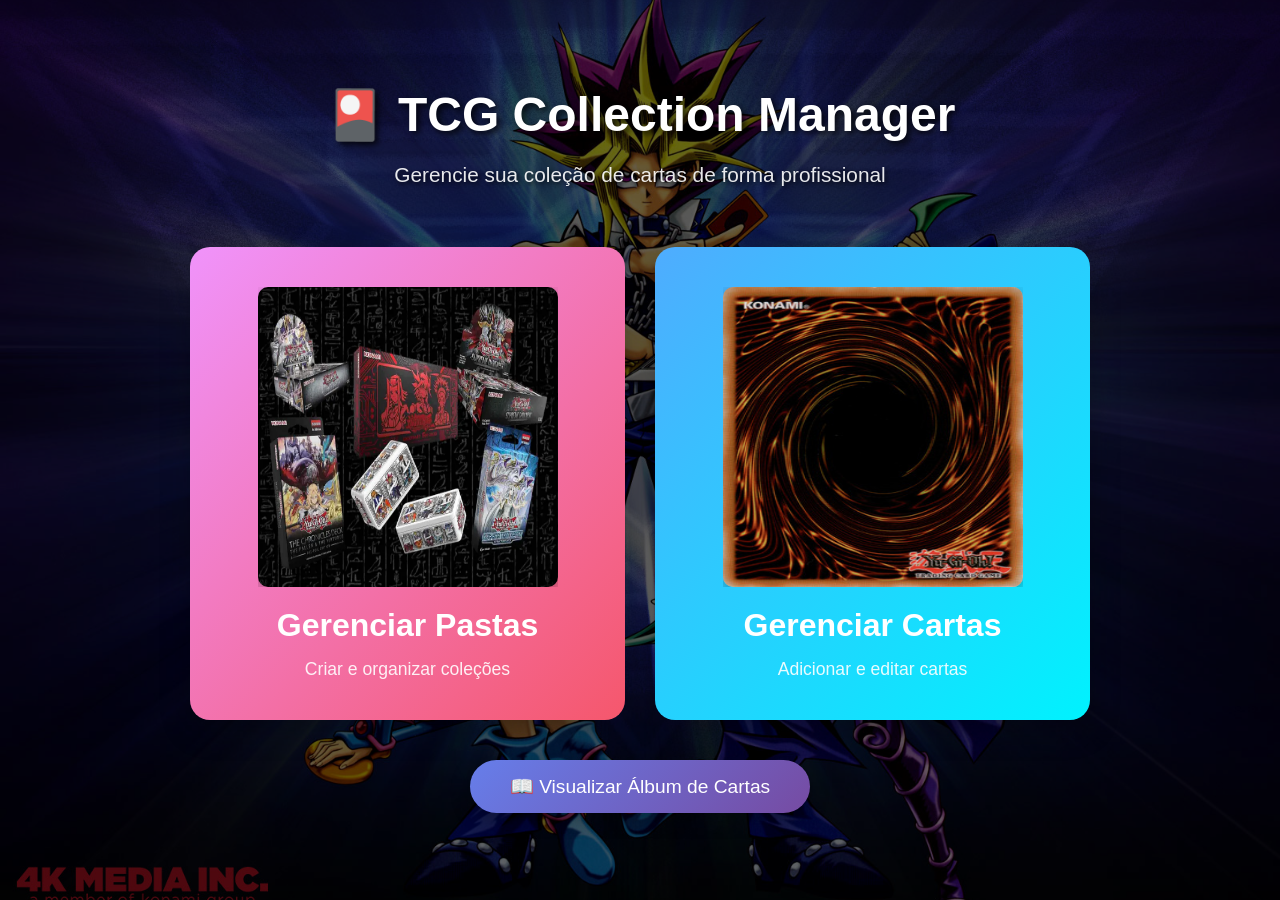
<file: templates/home.html>
<!DOCTYPE html>
<html lang="pt-BR">
<head>
    <meta charset="UTF-8">
    <meta name="viewport" content="width=device-width, initial-scale=1.0">
    <title>TCG Collection Manager - Início</title>
    <style>
        * {
            margin: 0;
            padding: 0;
            box-sizing: border-box;
        }

        body {
            font-family: 'Segoe UI', Tahoma, Geneva, Verdana, sans-serif;
            background: url('/static/yugioh-bg.jpg') no-repeat center center fixed;
            background-size: cover;
            min-height: 100vh;
            display: flex;
            align-items: center;
            justify-content: center;
            padding: 20px;
            position: relative;
        }

        body::before {
            content: '';
            position: fixed;
            top: 0;
            left: 0;
            width: 100%;
            height: 100%;
            background: rgba(0, 0, 0, 0.6);
            z-index: -1;
        }

        .container {
            max-width: 900px;
            width: 100%;
            text-align: center;
        }

        .header {
            color: white;
            margin-bottom: 60px;
        }

        .header h1 {
            font-size: 3em;
            margin-bottom: 20px;
            text-shadow: 3px 3px 6px rgba(0, 0, 0, 0.8);
        }

        .header p {
            font-size: 1.3em;
            opacity: 0.9;
            text-shadow: 2px 2px 4px rgba(0, 0, 0, 0.8);
        }

        .menu-cards {
            display: grid;
            grid-template-columns: repeat(auto-fit, minmax(300px, 1fr));
            gap: 30px;
            margin-bottom: 40px;
        }

        .menu-card {
            background: linear-gradient(135deg, #667eea 0%, #764ba2 100%);
            border-radius: 20px;
            padding: 40px 30px;
            cursor: pointer;
            transition: all 0.3s ease;
            box-shadow: 0 10px 30px rgba(0, 0, 0, 0.3);
            text-decoration: none;
            color: white;
            display: block;
        }

        .menu-card:hover {
            transform: translateY(-10px);
            box-shadow: 0 15px 40px rgba(0, 0, 0, 0.5);
        }

        .menu-card.collections {
            background: linear-gradient(135deg, #f093fb 0%, #f5576c 100%);
        }

        .menu-card.cards {
            background: linear-gradient(135deg, #4facfe 0%, #00f2fe 100%);
        }

        .menu-card .icon {
            font-size: 4em;
            margin-bottom: 20px;
        }

        .menu-card .card-back-icon,
        .menu-card .path-back-icon {
            width: 300px;
            height: 300px;
            margin: 0 auto 20px;
            display: flex;
            align-items: center;
            justify-content: center;
            overflow: hidden;
        }

        .menu-card .card-back-icon img,
        .menu-card .path-back-icon img {
            width: 100%;
            height: 100%;
            object-fit: fill;
            border-radius: 10px;
            box-shadow: 0 5px 15px rgba(0, 0, 0, 0.3);
        }

        .menu-card h2 {
            font-size: 2em;
            margin-bottom: 15px;
        }

        .menu-card p {
            font-size: 1.1em;
            opacity: 0.9;
        }

        .book-viewer-link {
            margin-top: 40px;
        }

        .book-viewer-link a {
            background: linear-gradient(135deg, #667eea 0%, #764ba2 100%);
            color: white;
            padding: 15px 40px;
            border-radius: 30px;
            text-decoration: none;
            font-size: 1.2em;
            display: inline-block;
            transition: all 0.3s ease;
            box-shadow: 0 5px 20px rgba(0, 0, 0, 0.3);
        }

        .book-viewer-link a:hover {
            transform: translateY(-3px);
            box-shadow: 0 8px 25px rgba(0, 0, 0, 0.4);
        }
    </style>
</head>
<body>
    <div class="container">
        <div class="header">
            <h1>🎴 TCG Collection Manager</h1>
            <p>Gerencie sua coleção de cartas de forma profissional</p>
        </div>

        <div class="menu-cards">
            <a href="/manage_collections" class="menu-card collections">
                <div class="icon path-back-icon">
                    <img src="/static/yugioh-path-back.jpg" alt="Gerenciar Pastas">
                </div>
                <h2>Gerenciar Pastas</h2>
                <p>Criar e organizar coleções</p>
            </a>

            <a href="/manage_cards" class="menu-card cards">
                <div class="icon card-back-icon">
                    <img src="/static/yugioh-card-back.jpg" alt="Gerenciar Cartas">
                </div>
                <h2>Gerenciar Cartas</h2>
                <p>Adicionar e editar cartas</p>
            </a>
        </div>

        <div class="book-viewer-link">
            <a href="/viewer">📖 Visualizar Álbum de Cartas</a>
        </div>
    </div>
</body>
</html>
</file>
